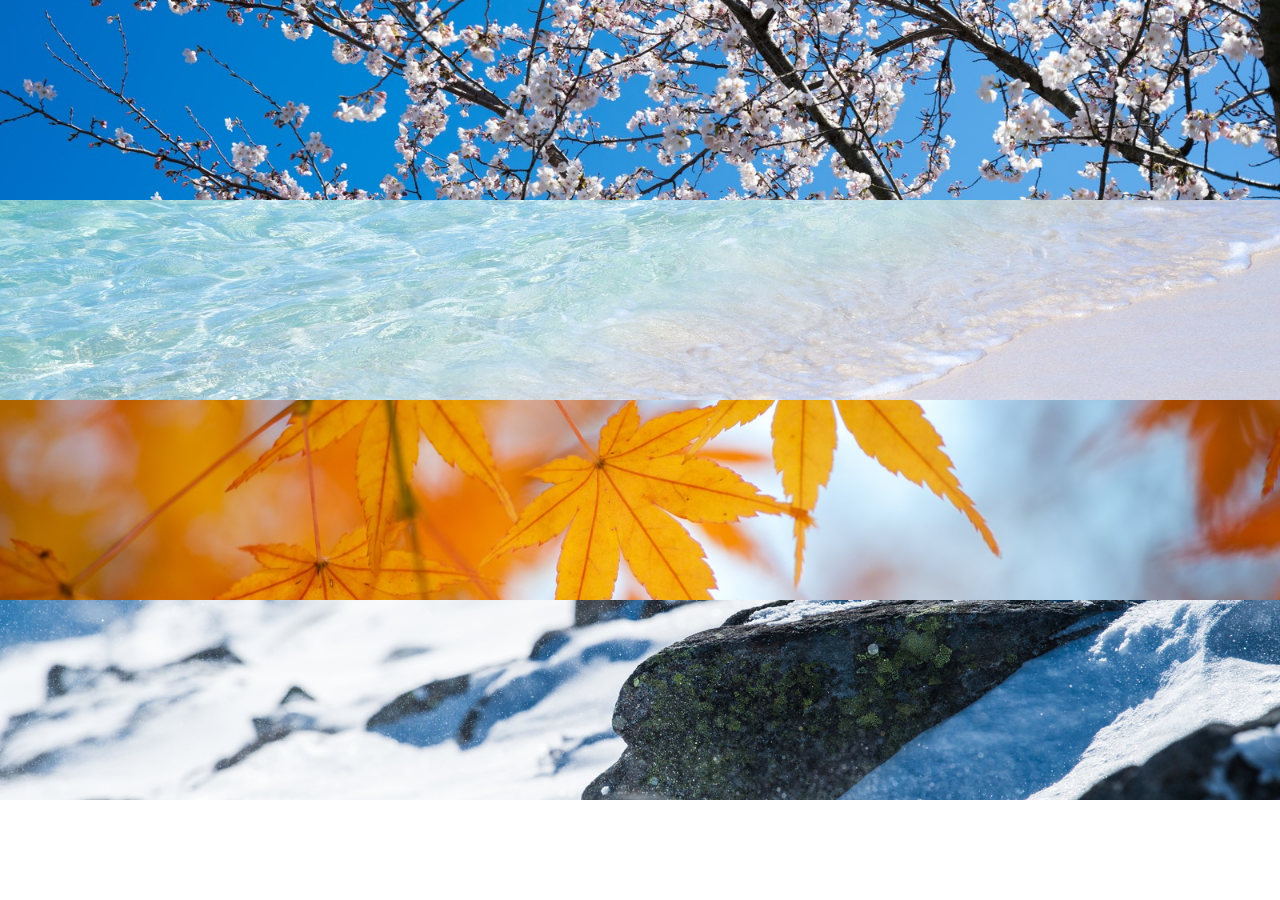
<file: chapter6 演習/index.html>
<!DOCTYPE html>
<html lang="ja">
  <head>
    <meta charset="UTF-8" />
    <title>chapter6</title>
    <link rel="stylesheet" href="style.css">
  </head>

  <body>
    <div class="box1"></div>
    <div class="box2"></div>
    <div class="box3"></div>
    <div class="box4"></div>
  </body>
</html>
</file>
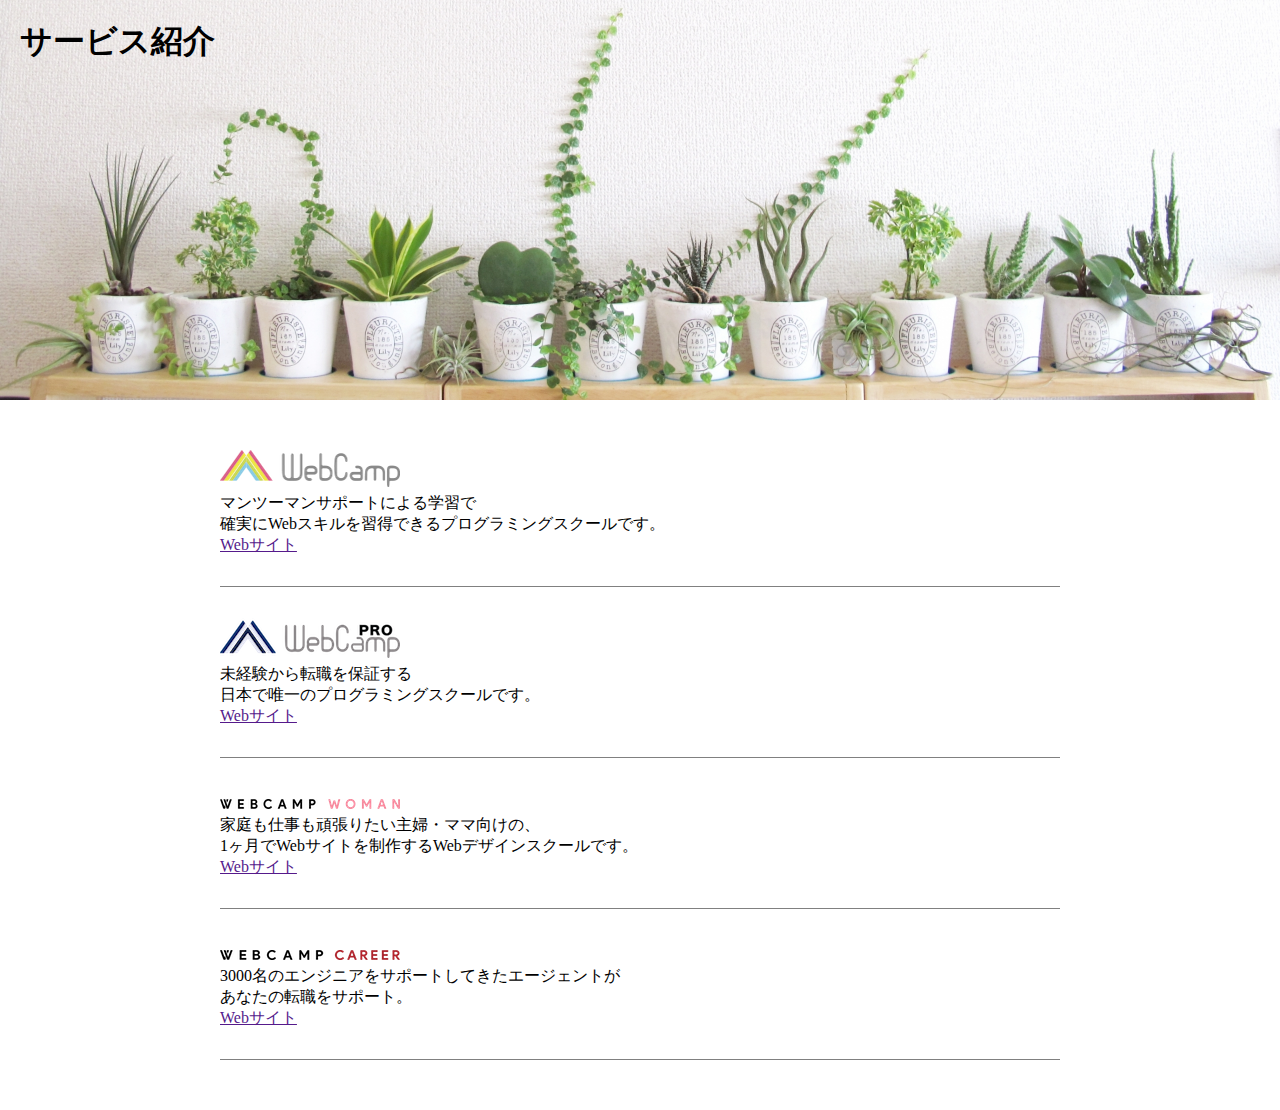
<file: chapter7 演習/index.html>
<!DOCTYPE html>
<html lang ="ja">
  <head>
    <meta charset="UTF-8"/>
    <title>chapter7</title>
    <link rel="stylesheet" href="style.css">
  </head>

  <body>
    <section class="main-visual">
      <h1 class="title">サービス紹介</h1>
    </section>
    <main>
      <section class="item1">
        <h2><img src="img/wc-logo.png"></h2>
        <p>
          マンツーマンサポートによる学習で<br/>
          確実にWebスキルを習得できるプログラミングスクールです。<br/>
        </p>
        <a href="">Webサイト</a>
      </section>

      <section class="item2">
        <h2><img src="img/wcp-logo.png"></h2>
        <p>
          未経験から転職を保証する<br/>
          日本で唯一のプログラミングスクールです。<br/>
        </p>
        <a href="">Webサイト</a>
      </section>

      <section class="item3">
        <h2><img class="image" src="img/wcw-logo.png"></h2>
        <p>
          家庭も仕事も頑張りたい主婦・ママ向けの、<br/>
          1ヶ月でWebサイトを制作するWebデザインスクールです。<br/>
        </p>
        <a href="">Webサイト</a>
      </section>

       <section class="item4">
         <h2><img class="image" src="img/wcc-logo.png"></h2>
         <p>
          3000名のエンジニアをサポートしてきたエージェントが<br/>
          あなたの転職をサポート。<br/>
         </p>
         <a href="">Webサイト</a>
      </section>
    </main>
  </body>
</html>
</file>
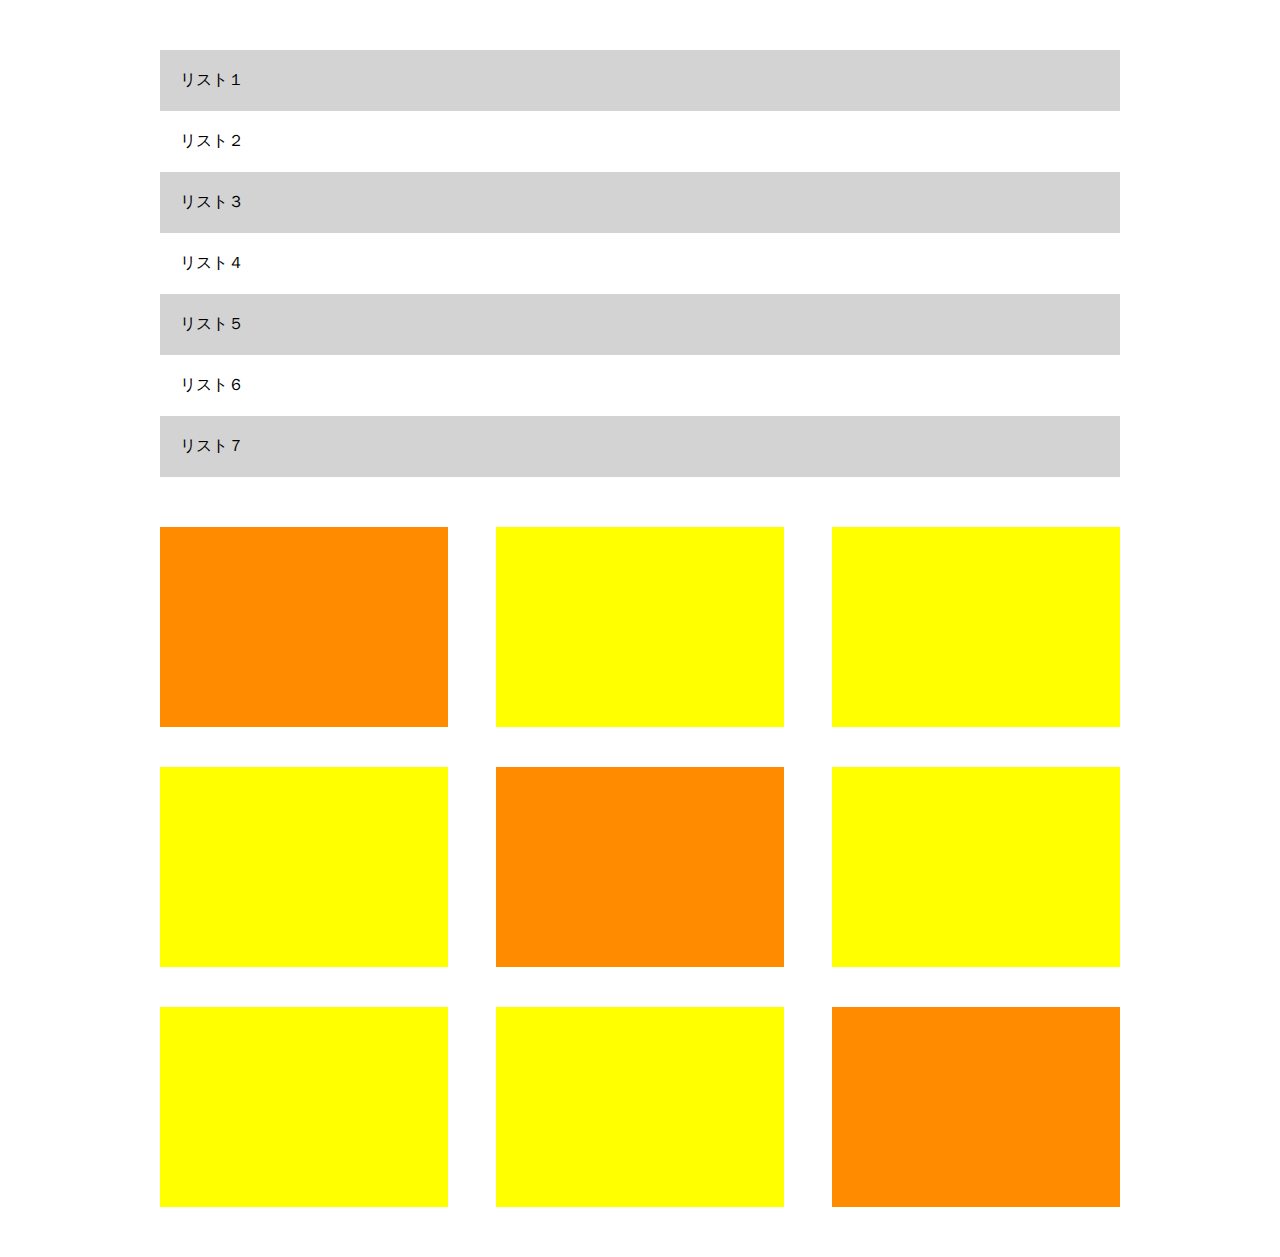
<file: chapter8 演習/index.html>
<!DOCTYPE html>
<html lang="ja">
  <head>
    <meta charset="UTF-8"/>
    <link rel="stylesheet" href="style.css">
    <title>chapter8</title>
  </head>

  <body>
    <main>
      <ul class="item-list">
        <li class="item">リスト１</li>
        <li class="item">リスト２</li>
        <li class="item">リスト３</li>
        <li class="item">リスト４</li>
        <li class="item">リスト５</li>
        <li class="item">リスト６</li>
        <li class="item">リスト７</li>
      </ul>

      <div class="box-list">
        <div class="box"></div>
        <div class="box"></div>
        <div class="box"></div>
        <div class="box"></div>
        <div class="box"></div>
        <div class="box"></div>
        <div class="box"></div>
        <div class="box"></div>
        <div class="box"></div>
      </div>
    </main>
  </body>
</html>
</file>
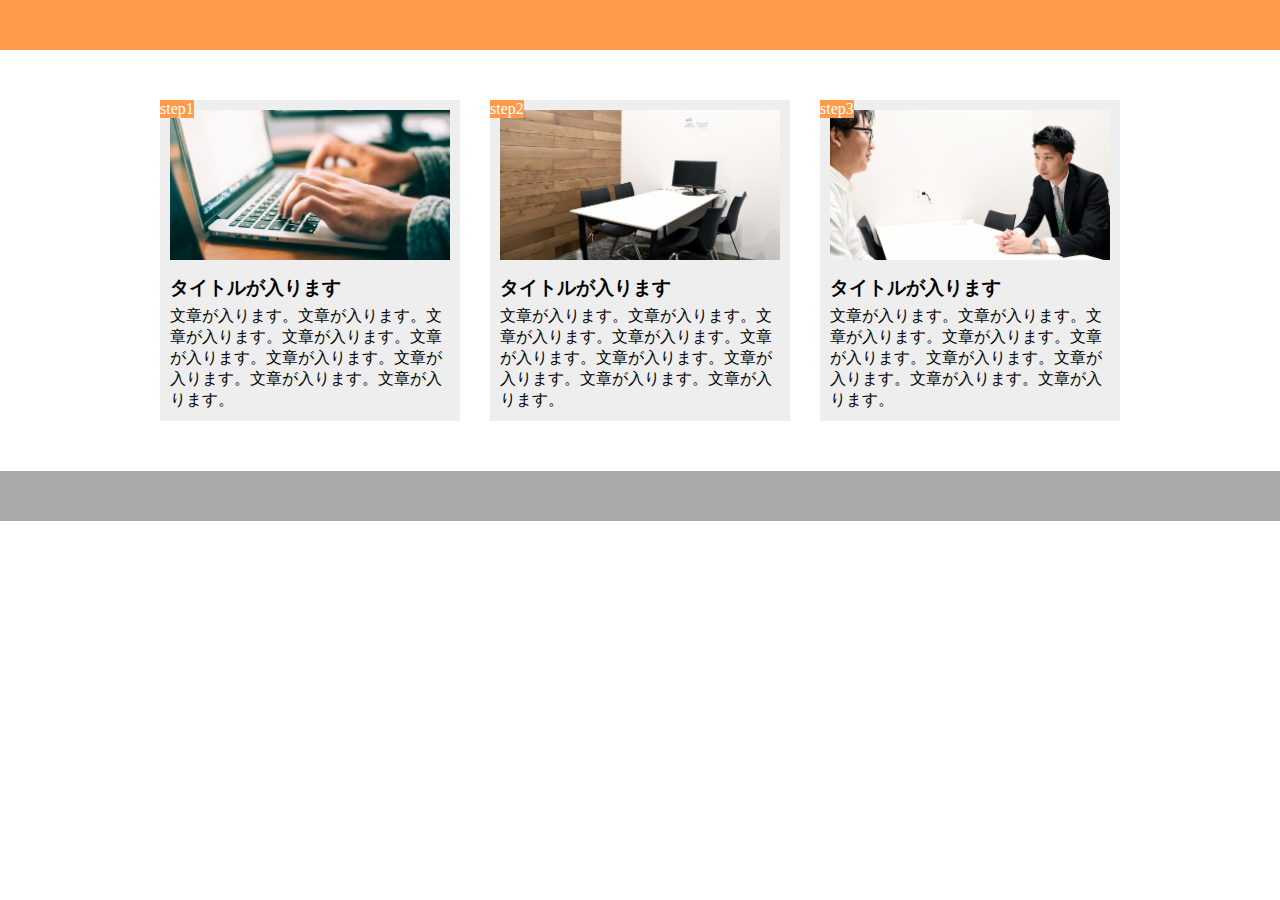
<file: chapter9 演習/index.html>
<!DOCTYPE html>
<html lang="ja">
  <head>
    <meta charset="UTF-8"/>
    <title>chapter9</title>
    <link rel="stylesheet" href="style.css">
  </head>

  <body>
    <header></header>
    <main>
      <div class="item">
        <div class="img1"></div>
        <div class="content-title">step1</div>
        <h3 class="title">タイトルが入ります</h3>
        <p class="text">
          文章が入ります。文章が入ります。文章が入ります。文章が入ります。文章が入ります。文章が入ります。文章が入ります。文章が入ります。文章が入ります。
        </p>
      </div>

      <div class="item">
        <div class="img2"></div>
        <div class="content-title">step2</div>
        <h3 class="title">タイトルが入ります</h3>
        <p class="text">
          文章が入ります。文章が入ります。文章が入ります。文章が入ります。文章が入ります。文章が入ります。文章が入ります。文章が入ります。文章が入ります。
        </p>
      </div>
      <div class="item">
        <div class="img3"></div>
        <div class="content-title">step3</div>
        <h3 class="title">タイトルが入ります</h3>
        <p class="text">
          文章が入ります。文章が入ります。文章が入ります。文章が入ります。文章が入ります。文章が入ります。文章が入ります。文章が入ります。文章が入ります。
        </p>
      </div>
    </main>
    <footer></footer>
  </body>
</html>
</file>
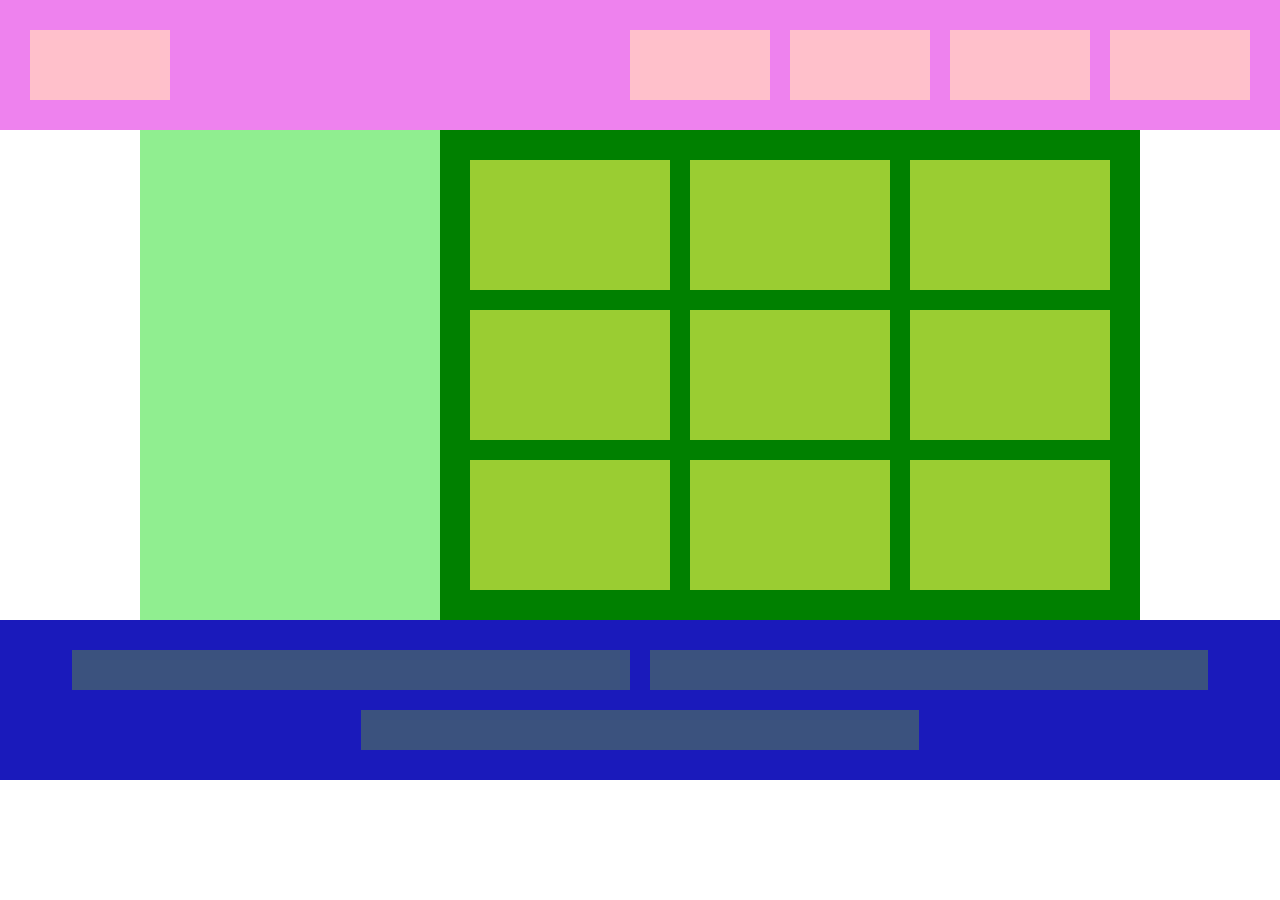
<file: chapter flex/flex.html>
<!DOCTYPE html>
<html lang="ja">
  <head>
    <meta charset="UTF-8" />
    <link rel="stylesheet" href="style.css" />
    <title>flex演習</title>
  </head>
  <body>
    <div class="header">
      <div></div>
      <div></div>
      <div></div>
      <div></div>
      <div></div>
    </div>

    <div class="main">
    <div class="sidebar"></div>
    <div class="content">
      <div></div>
      <div></div>
      <div></div>
      <div></div>
      <div></div>
      <div></div>
      <div></div>
      <div></div>
      <div></div>
    </div>
  </div>

  <div class="footer">
    <div></div>
    <div></div>
    <div></div>
  </div>
  </body>
</html>
</file>
<file: chapter6 演習/style.css>
* {
  margin: 0;
  padding: 0;
  box-sizing: border-box;
}

.box1 {
  background-image: url(img/box1.jpg);
  height: 200px;
  background-size: cover;
  background-position: center;
}

.box2 {
  background-image: url(img/box2.jpg);
  height: 200px;
  background-size: cover;
  background-position: center;
}

.box3 {
  background-image: url(img/box3.jpg);
  height: 200px;
  background-size: cover;
  background-position: center;
}

.box4 {
  background-image: url(img/box4.jpg);
  height: 200px;
  background-size: cover;
  background-position: center;
}
</file>
<file: chapter7 演習/style.css>
* {
  margin: 0;
  padding: 0;
  box-sizing: border-box;
}

.main-visual {
  height: 400px;
  width: 100%;
  background-image: url(img/mv.jpg);
  background-size: cover;
  background-position: bottom;
}
.title {
  padding: 20px;
}

main {
  width: 840px;
  margin: 0 auto;
}

.item1 {
  margin-bottom: 30px;
  padding-top: 50px;
  padding-bottom: 30px;
  border-bottom: 1px solid grey;
}

.item2 {
  margin-bottom: 30px;
  padding-bottom: 30px;
  border-bottom: 1px solid grey;
}

.item3 {
  margin-bottom: 30px;
  padding-bottom: 30px;
  border-bottom: 1px solid grey;
}
.item4 {
  padding-bottom: 30px;
  border-bottom: 1px solid grey;
  margin-bottom: 50px;
}
</file>
<file: chapter8 演習/style.css>
* {
  padding: 0;
  margin: 0;
  box-sizing: border-box;
}

main {
  width: 960px;
  margin: 50px auto;
}
.item-list {
  margin-bottom: 50px;
}
.item {
  list-style: none;
  padding: 20px;
}

.item:nth-child(odd) {
  background-color: lightgray;
}

.box-list {
  display: flex;
  flex-wrap: wrap;
}

.box {
  width: 30%;
  height: 200px;
  margin-bottom: 40px;
  margin-right: 5%;
  background-color: yellow;
}

.box:first-child,
.box:nth-child(5),
.box:last-child {
  background-color: #ff8c00;
}

.box:nth-child(3n) {
  margin-right: 0;
}

.box:nth-last-child(-n + 3) {
  margin-bottom: 0;
}
</file>
<file: chapter9 演習/style.css>
* {
  padding: 0;
  margin: 0;
  box-sizing: border-box;
}
header {
  height: 50px;
  background-color: #ff9a4b;
}
main {
  width: 960px;
  margin: 50px auto;
  display: flex;
}
.item {
  width: 300px;
  padding: 10px;
  margin-right: 30px;
  background-color: #eeeeee;
  position: relative;
}
.item:last-child {
  margin-right: 0;
}
.img1 {
  background-image: url(img/flow01.png);
  height: 150px;
  background-position: bottom;
  background-size: cover;
}
.img2 {
  background-image: url(img/flow02.png);
  height: 150px;
  background-position: bottom;
  background-size: cover;
}
.img3 {
  background-image: url(img/flow03.png);
  height: 150px;
  background-position: bottom;
  background-size: cover;
}
.content-title {
  position: absolute;
  top: 0;
  left: 0;
  background-color: #ff9a4b;
  color: #fff;
}

.title {
  margin: 15px 0 5px;
}

footer {
  height: 50px;
  background-color: #aaaaaa;
}
</file>
<file: chapter flex/style.css>
* {
  padding: 0;
  margin: 0;
  box-sizing: border-box;
}
.header {
  background-color: violet;
  padding: 30px 20px;
  display: flex;
  justify-content: flex-end;
}
.header > div {
  flex-basis: 140px;
  height: 70px;
  background-color: pink;
  margin: 0 10px;
}

.header :first-child {
  margin-right: auto;
}

.main {
  display: flex;
  justify-content: center;
}

.sidebar {
  width: 300px;
  background-color: lightgreen;
}
.content {
  max-width: 700px;
  background-color: green;
  flex-grow: 1;
  padding: 20px;
  display: flex;
  flex-wrap: wrap;
  justify-content: center;
}
.content > div {
  flex-basis: 200px;
  height: 130px;
  margin: 10px;
  background-color: yellowgreen;
}

.footer {
  width: 100%;
  padding: 20px;
  background-color: rgb(26, 26, 187);
  display: flex;
  flex-wrap: wrap;
  justify-content: center;
}

.footer > div {
  flex-basis: 45%;
  max-width: 600px;
  height: 40px;
  margin: 10px;
  background-color: rgb(59, 82, 126);
}
</file>
